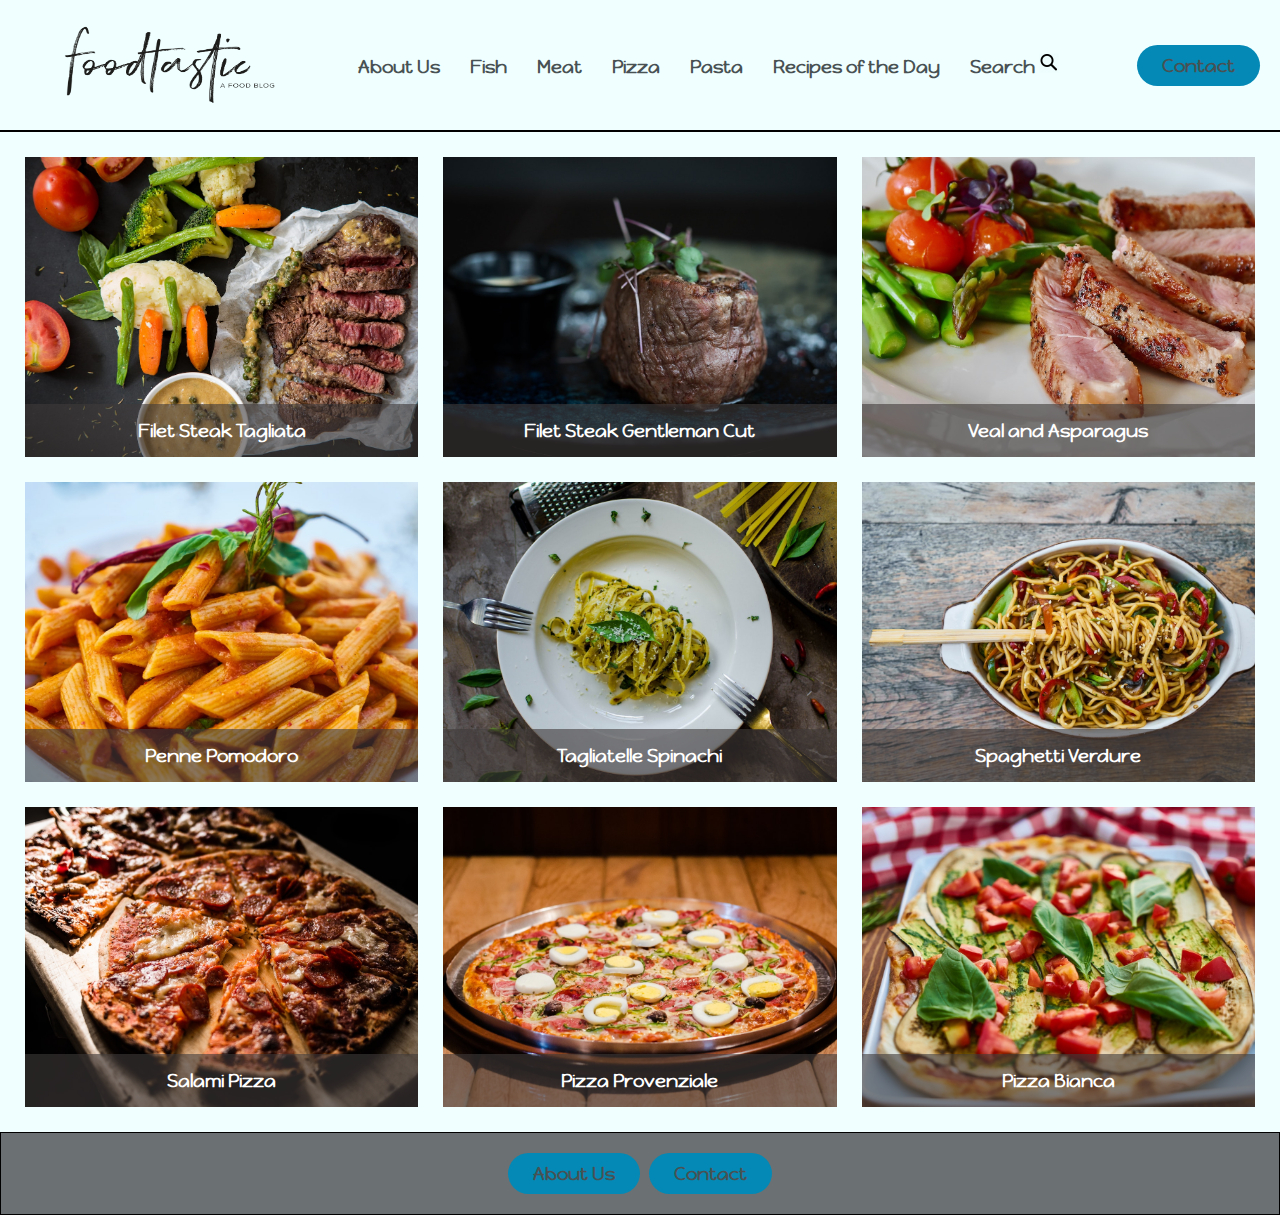
<file: index.html>
<!DOCTYPE html>
<html lang="en">
  <head>
    <meta charset="UTF-8" />
    <meta http-equiv="X-UA-Compatible" content="IE=edge" />
    <meta name="viewport" content="width=device-width, initial-scale=1.0" />
    <title>Foodblog</title>
    <link rel="stylesheet" href="main.css" />
  </head>
  <body>
    <header>
      <img class="logo" src="/FoodPics/neuesLogo.png" alt="logo" />
      <nav>
        <ul class="navLinks">
          <li><a href="/aboutUs.html">About Us</a></li>
          <li><a href="#">Fish</a></li>
          <li><a href="#">Meat</a></li>
          <li><a href="#">Pizza</a></li>
          <li><a href="#">Pasta</a></li>
          <li><a href="recipes.html">Recipes of the Day</a></li>
          <li class="searchIcon">
            Search <img src="/FoodPics/iconneu.png" alt="" />
          </li>
        </ul>
      </nav>

      <a class="contactLink" href="https://codefactory.wien/en/contact-en/"
        ><button>Contact</button></a
      >
    </header>

    <main>
      <div class="picGallery">
        <div class="p1">
          <img src="/FoodPics/meat/meat1.jpg" alt="Filet Steak Tagliata" />
          <p class="description">Filet Steak Tagliata</p>
        </div>

        <div class="p2">
          <img src="/FoodPics/meat/meat2.jpg" alt="" />
          <p class="description">Filet Steak Gentleman Cut</p>
        </div>
        <div class="p3">
          <img src="/FoodPics/meat/meat3.jpg" alt="" />
          <p class="description">Veal and Asparagus</p>
        </div>
        <div class="p4">
          <img src="/FoodPics/pasta/pasta1.jpg" alt="" />
          <p class="description">Penne Pomodoro</p>
        </div>
        <div class="p5">
          <img src="/FoodPics/pasta/pasta2.jpg" alt="" />
          <p class="description">Tagliatelle Spinachi</p>
        </div>
        <div class="p6">
          <img src="/FoodPics/pasta/pasta3.jpg" alt="" />
          <p class="description">Spaghetti Verdure</p>
        </div>
        <div class="p7">
          <img src="/FoodPics/pizza/pizza1.jpg" alt="" />
          <p class="description">Salami Pizza</p>
        </div>
        <div class="p8">
          <img src="/FoodPics/pizza/pizza2.jpg" alt="" />
          <p class="description">Pizza Provenziale</p>
        </div>
        <div class="p9">
          <img src="/FoodPics/pizza/pizza3.jpg" alt="" />
          <p class="description">Pizza Bianca</p>
        </div>
      </div>
    </main>
    <footer class="footer">
      <nav>
        <ul class="navFooter">
          <li>
            <a href="aboutUs.html"><button>About Us</button> </a>
          </li>
          <li>
            <a class="button" href="https://codefactory.wien/en/contact-en/"
              ><button>Contact</button></a
            >
          </li>
        </ul>
      </nav>
    </footer>
  </body>
</html>
</file>
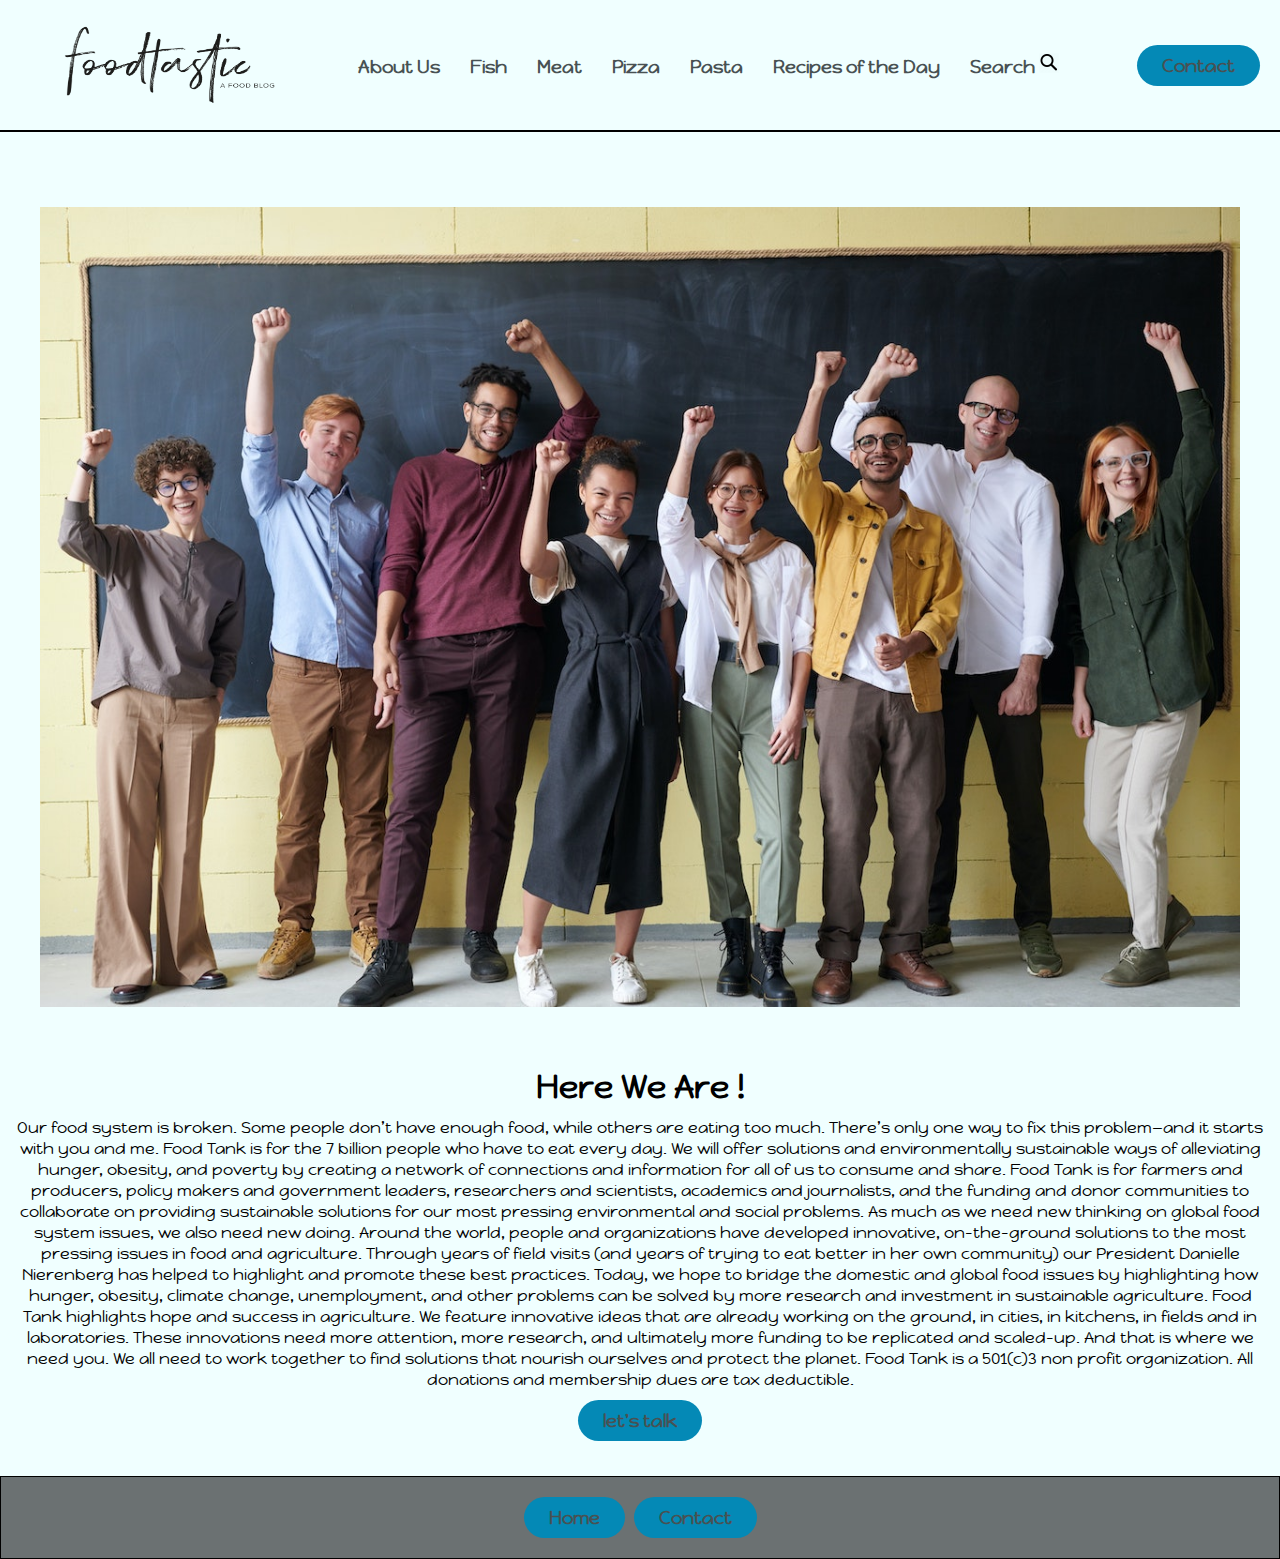
<file: aboutUs.html>
<!DOCTYPE html>
<html lang="en">
  <head>
    <meta charset="UTF-8" />
    <meta http-equiv="X-UA-Compatible" content="IE=edge" />
    <meta name="viewport" content="width=device-width, initial-scale=1.0" />
    <title>About Us</title>
    <link rel="stylesheet" href="main.css" />
  </head>

  <body>
    <header>
      <img class="logo" src="/FoodPics/neuesLogo.png" alt="logo" />
      <nav>
        <ul class="navLinks">
          <li><a href="/aboutUs.html">About Us</a></li>
          <li><a href="#">Fish</a></li>
          <li><a href="#">Meat</a></li>
          <li><a href="#">Pizza</a></li>
          <li><a href="#">Pasta</a></li>
          <li><a href="recipes.html">Recipes of the Day</a></li>
          <li class="searchIcon">
            Search <img src="/FoodPics/iconneu.png" alt="Search Icon" />
          </li>
        </ul>
      </nav>

      <a class="contactLink" href="https://codefactory.wien/en/contact-en/">
        <button>Contact</button></a
      >
    </header>

    <div class="main1">
      <div class="imgaboutus">
        <img src="/FoodPics/teamPic.jpg" alt="team picture" />
      </div>
      <div class="teamtext">
        <h1>Here We Are !</h1>
        <p>
          Our food system is broken. Some people don’t have enough food, while
          others are eating too much. There’s only one way to fix this
          problem—and it starts with you and me. Food Tank is for the 7 billion
          people who have to eat every day. We will offer solutions and
          environmentally sustainable ways of alleviating hunger, obesity, and
          poverty by creating a network of connections and information for all
          of us to consume and share. Food Tank is for farmers and producers,
          policy makers and government leaders, researchers and scientists,
          academics and journalists, and the funding and donor communities to
          collaborate on providing sustainable solutions for our most pressing
          environmental and social problems. As much as we need new thinking on
          global food system issues, we also need new doing. Around the world,
          people and organizations have developed innovative, on-the-ground
          solutions to the most pressing issues in food and agriculture. Through
          years of field visits (and years of trying to eat better in her own
          community) our President Danielle Nierenberg has helped to highlight
          and promote these best practices. Today, we hope to bridge the
          domestic and global food issues by highlighting how hunger, obesity,
          climate change, unemployment, and other problems can be solved by more
          research and investment in sustainable agriculture. Food Tank
          highlights hope and success in agriculture. We feature innovative
          ideas that are already working on the ground, in cities, in kitchens,
          in fields and in laboratories. These innovations need more attention,
          more research, and ultimately more funding to be replicated and
          scaled-up. And that is where we need you. We all need to work together
          to find solutions that nourish ourselves and protect the planet. Food
          Tank is a 501(c)3 non profit organization. All donations and
          membership dues are tax deductible.
        </p>
      </div>
      <button id="letstalk" type="submit">let's talk</button>
    </div>

    <footer class="footer">
      <nav>
        <ul class="navFooter">
          <li>
            <a href="index.html"><button>Home</button> </a>
          </li>
          <li>
            <a class="button" href="https://codefactory.wien/en/contact-en/"
              ><button>Contact</button></a
            >
          </li>
        </ul>
      </nav>
    </footer>
  </body>
</html>
</file>
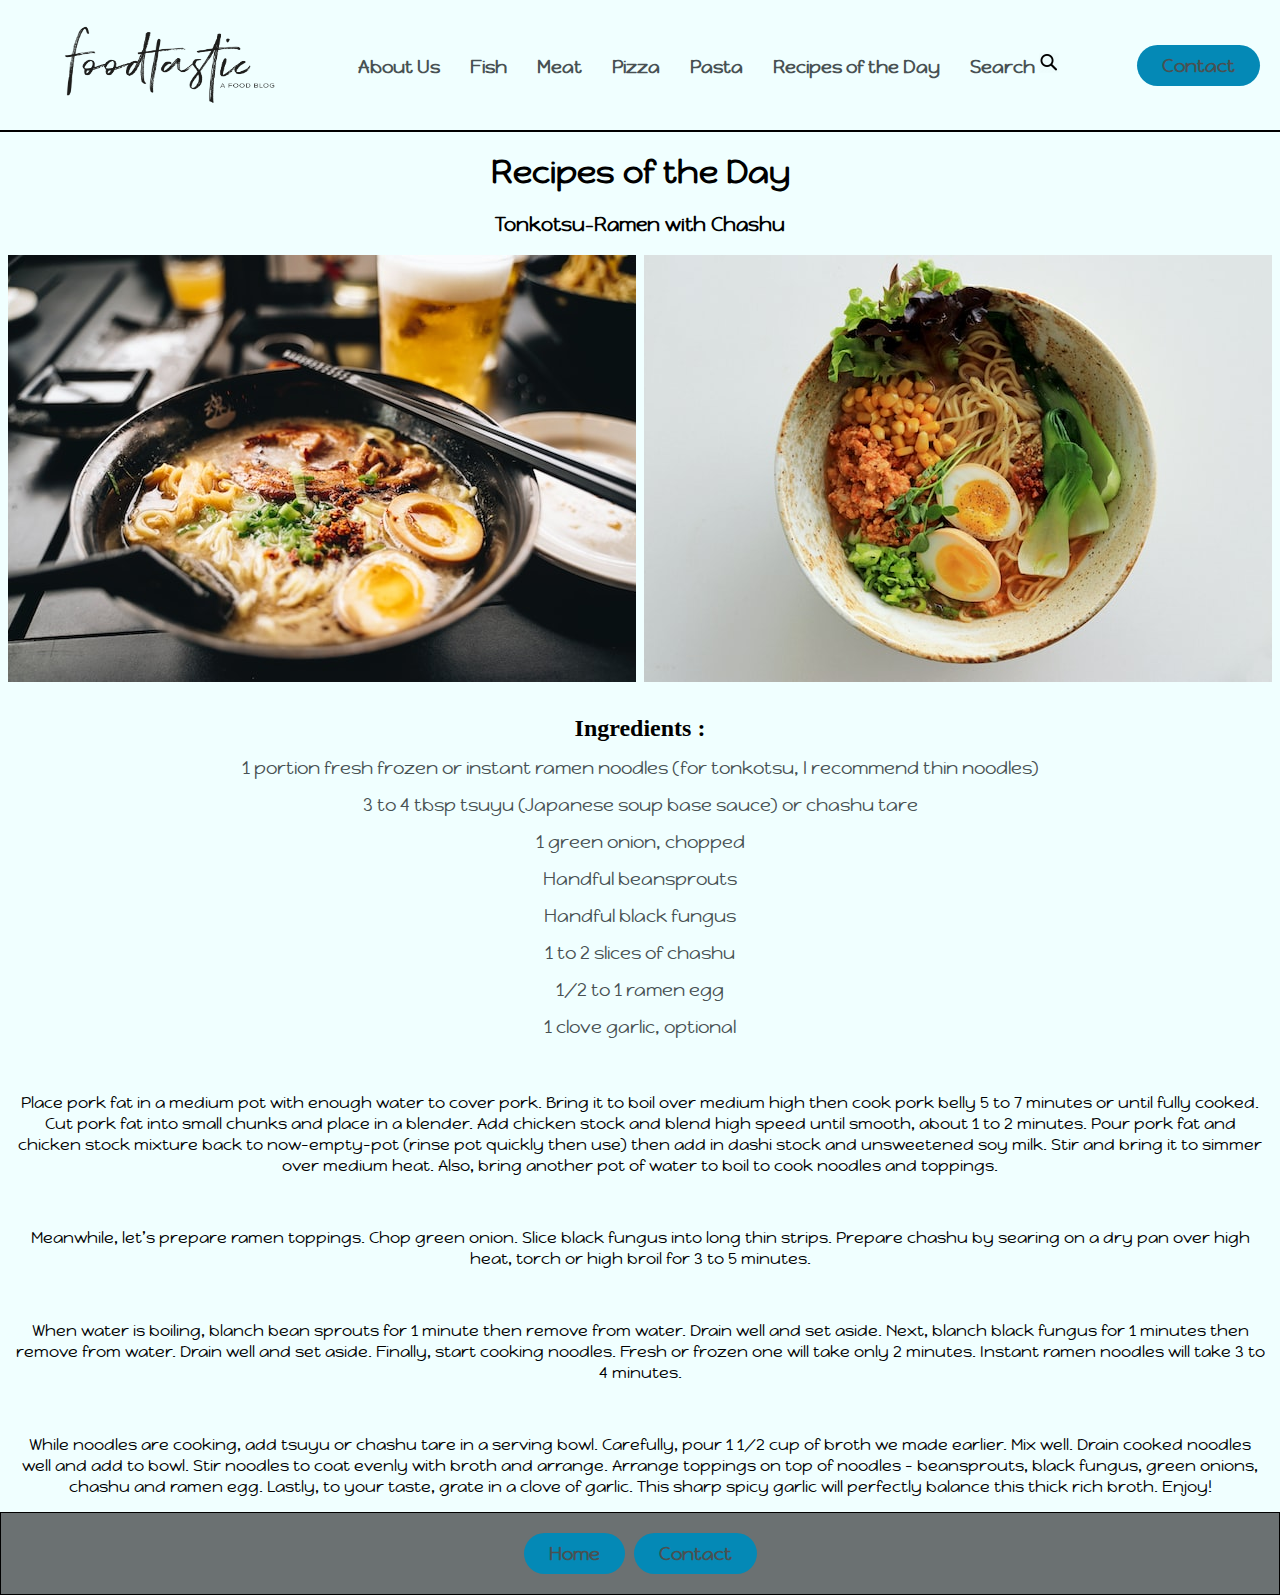
<file: recipes.html>
<!DOCTYPE html>
<html lang="en">
  <head>
    <meta charset="UTF-8" />
    <meta http-equiv="X-UA-Compatible" content="IE=edge" />
    <meta name="viewport" content="width=device-width, initial-scale=1.0" />
    <title>Recip of the Day</title>
    <link rel="stylesheet" href="main.css" />
  </head>
  <body>
    <header>
      <img class="logo" src="/FoodPics/neuesLogo.png" alt="logo" />
      <nav>
        <ul class="navLinks">
          <li><a href="/aboutUs.html">About Us</a></li>
          <li><a href="#">Fish</a></li>
          <li><a href="#">Meat</a></li>
          <li><a href="#">Pizza</a></li>
          <li><a href="#">Pasta</a></li>
          <li><a href="#">Recipes of the Day</a></li>
          <li class="searchIcon">
            Search <img src="/FoodPics/iconneu.png" alt="" />
          </li>
        </ul>
      </nav>

      <a class="contactLink" href="https://codefactory.wien/en/contact-en/"
        ><button>Contact</button></a
      >
    </header>

    <div class="mainContent">
      <h1>Recipes of the Day</h1>
      <h3>Tonkotsu-Ramen with Chashu</h3>
      <div>
        <div class="ramen1">
          <img src="/FoodPics/ramen.jpg" alt="Ramen Noodles" />
        </div>
        <div class="ramen2">
          <img src="/FoodPics/ramen2.jpg" alt="" />
        </div>
      </div>
      <div class="ingredients">
        <ul>
          <h2>Ingredients :</h2>
          <li>
            1 portion fresh frozen or instant ramen noodles (for tonkotsu, I
            recommend thin noodles)
          </li>
          <li>3 to 4 tbsp tsuyu (Japanese soup base sauce) or chashu tare</li>
          <li>1 green onion, chopped</li>
          <li>Handful beansprouts</li>
          <li>Handful black fungus</li>
          <li>1 to 2 slices of chashu</li>
          <li>1/2 to 1 ramen egg</li>
          <li>1 clove garlic, optional</li>
        </ul>
      </div>
    </div>
    <div class="instruction">
      <div>
        <p>
          Place pork fat in a medium pot with enough water to cover pork. Bring
          it to boil over medium high then cook pork belly 5 to 7 minutes or
          until fully cooked. Cut pork fat into small chunks and place in a
          blender. Add chicken stock and blend high speed until smooth, about 1
          to 2 minutes. Pour pork fat and chicken stock mixture back to
          now-empty-pot (rinse pot quickly then use) then add in dashi stock and
          unsweetened soy milk. Stir and bring it to simmer over medium heat.
          Also, bring another pot of water to boil to cook noodles and toppings.
        </p>
      </div>
      <br />
      <div>
        <p>
          Meanwhile, let’s prepare ramen toppings. Chop green onion. Slice black
          fungus into long thin strips. Prepare chashu by searing on a dry pan
          over high heat, torch or high broil for 3 to 5 minutes.
        </p>
      </div>
      <br />
      <div>
        <p>
          When water is boiling, blanch bean sprouts for 1 minute then remove
          from water. Drain well and set aside. Next, blanch black fungus for 1
          minutes then remove from water. Drain well and set aside. Finally,
          start cooking noodles. Fresh or frozen one will take only 2 minutes.
          Instant ramen noodles will take 3 to 4 minutes.
        </p>
      </div>
      <br />
      <div>
        <p>
          While noodles are cooking, add tsuyu or chashu tare in a serving bowl.
          Carefully, pour 1 1/2 cup of broth we made earlier. Mix well. Drain
          cooked noodles well and add to bowl. Stir noodles to coat evenly with
          broth and arrange. Arrange toppings on top of noodles – beansprouts,
          black fungus, green onions, chashu and ramen egg. Lastly, to your
          taste, grate in a clove of garlic. This sharp spicy garlic will
          perfectly balance this thick rich broth. Enjoy!
        </p>
      </div>
    </div>

    <footer class="footer">
      <nav>
        <ul class="navFooter">
          <li> <button> <a href="/index.html">Home</a></button></li>
          <li>
            <a class="button" href="https://codefactory.wien/en/contact-en/"
              ><button>Contact</button></a
            >
          </li>
        </ul>
      </nav>
    </footer>
  </body>
</html>
</file>
<file: main.css>
@import url("https://fonts.googleapis.com/css2?family=Dancing+Script:wght@400;500;600;700&family=Gloria+Hallelujah&family=Happy+Monkey&family=Marck+Script&family=Montserrat+Alternates:wght@500&family=Open+Sans:ital,wght@0,300;0,400;0,500;0,600;0,700;0,800;1,300;1,400;1,500;1,600;1,700;1,800&family=Poppins:ital,wght@0,100;0,200;0,400;0,500;1,100;1,300;1,400&display=swap");
body {
  background-color: azure;
}

* {
  box-sizing: border-box;
  margin: 0;
  padding: 0;
}

li, a, button {
  font-family: "Happy Monkey", cursive;
  font-weight: 500px;
  font-size: 18px;
  color: #485153;
  text-decoration: none;
}

header {
  border-bottom: 2px solid black;
  display: flex;
  justify-content: space-between;
  align-items: center;
  padding: 25px 20px;
}
header .searchIcon img {
  height: 20px;
  width: 20px;
}
@media screen and (max-width: 480px) {
  header {
    flex-direction: column;
  }
}
header .logo {
  padding-left: 40px;
  border-radius: 5px;
  cursor: pointer;
  height: 80px;
  width: 260px;
}
@media screen and (max-width: 480px) {
  header .logo {
    padding: 10px;
  }
}
header .navLinks {
  list-style: none;
}
@media screen and (max-width: 480px) {
  header .navLinks {
    display: flex;
    flex-direction: column;
    margin-bottom: 10px;
  }
}
header li {
  font-weight: bold;
  display: inline-block;
  padding: 0px 13px;
}
header a {
  transition: all 0.3s ease 0s;
}
header a:hover {
  color: #f140cb;
}

button {
  font-weight: bold;
  padding: 9px 25px;
  background-color: rgb(4, 137, 182);
  border: none;
  border-radius: 50px;
  cursor: pointer;
  transition: all 0.3s ease 0s;
}
button:hover {
  background-color: rgba(4, 137, 182, 0.2);
}

.picGallery {
  padding: 25px;
  display: grid;
  grid-template-columns: repeat(3, 1fr);
  grid-template-rows: repeat(3, 300px);
  gap: 25px;
}
@media screen and (min-width: 481px) and (max-width: 800px) {
  .picGallery {
    display: grid;
    grid-template-columns: repeat(2, 1fr);
    grid-template-rows: repeat(2, 1fr);
  }
}
@media screen and (max-width: 480px) {
  .picGallery {
    display: flex;
    flex-direction: column;
  }
}
.picGallery img {
  -o-object-fit: cover;
     object-fit: cover;
  width: 100%;
  height: 100%;
}
.picGallery div {
  position: relative;
  overflow: hidden;
}
@media screen and (max-width: 480px) {
  .picGallery div {
    width: 100%;
  }
}
.picGallery p {
  font-family: "Happy Monkey", cursive;
  color: white;
  font-weight: bold;
  font-size: 18px;
  text-align: center;
  padding: 15px;
  width: 100%;
  position: absolute;
  left: 0;
  bottom: 0;
  background-color: rgba(63, 58, 58, 0.6);
}

.footer {
  padding: 20px 0;
  border: 1px solid black;
  text-align: center;
  background-color: #6b7172;
}
.footer .navFooter {
  align-items: center;
  display: flex;
  justify-content: center;
  gap: 9px;
}
.footer .navFooter li {
  list-style: none;
}

/*Here starts the css for the recipes page */
.mainContent div {
  display: flex;
  justify-content: center;
  flex-direction: row;
  overflow: hidden;
  margin: 4px;
}

h1, h3 {
  font-family: "Happy Monkey", cursive;
  text-align: center;
  margin-top: 20px;
}

h3 {
  margin-bottom: 15px;
}

.ingredients {
  text-align: center;
  padding: 25px;
}
.ingredients li {
  margin: 14px;
  list-style: none;
}

.instruction {
  text-align: center;
  font-family: "Happy Monkey", cursive;
  -o-object-fit: center;
     object-fit: center;
}
.instruction div {
  margin: 15px;
}

/*Here starts the Css for the About Us Page */
.main1 div {
  display: flex;
  flex-direction: column;
}

.teamtext, h1, p, button {
  text-align: center;
}
.teamtext p, h1 p, p p, button p {
  margin: 10px;
  font-family: "Happy Monkey", cursive;
}

.main1 {
  margin: 35px 0px;
  text-align: center;
}

.imgaboutus {
  padding: 40px;
  height: 100%;
  width: 100%;
  -o-object-position: center;
     object-position: center;
  -o-object-fit: cover;
     object-fit: cover;
}/*# sourceMappingURL=main.css.map */
</file>
